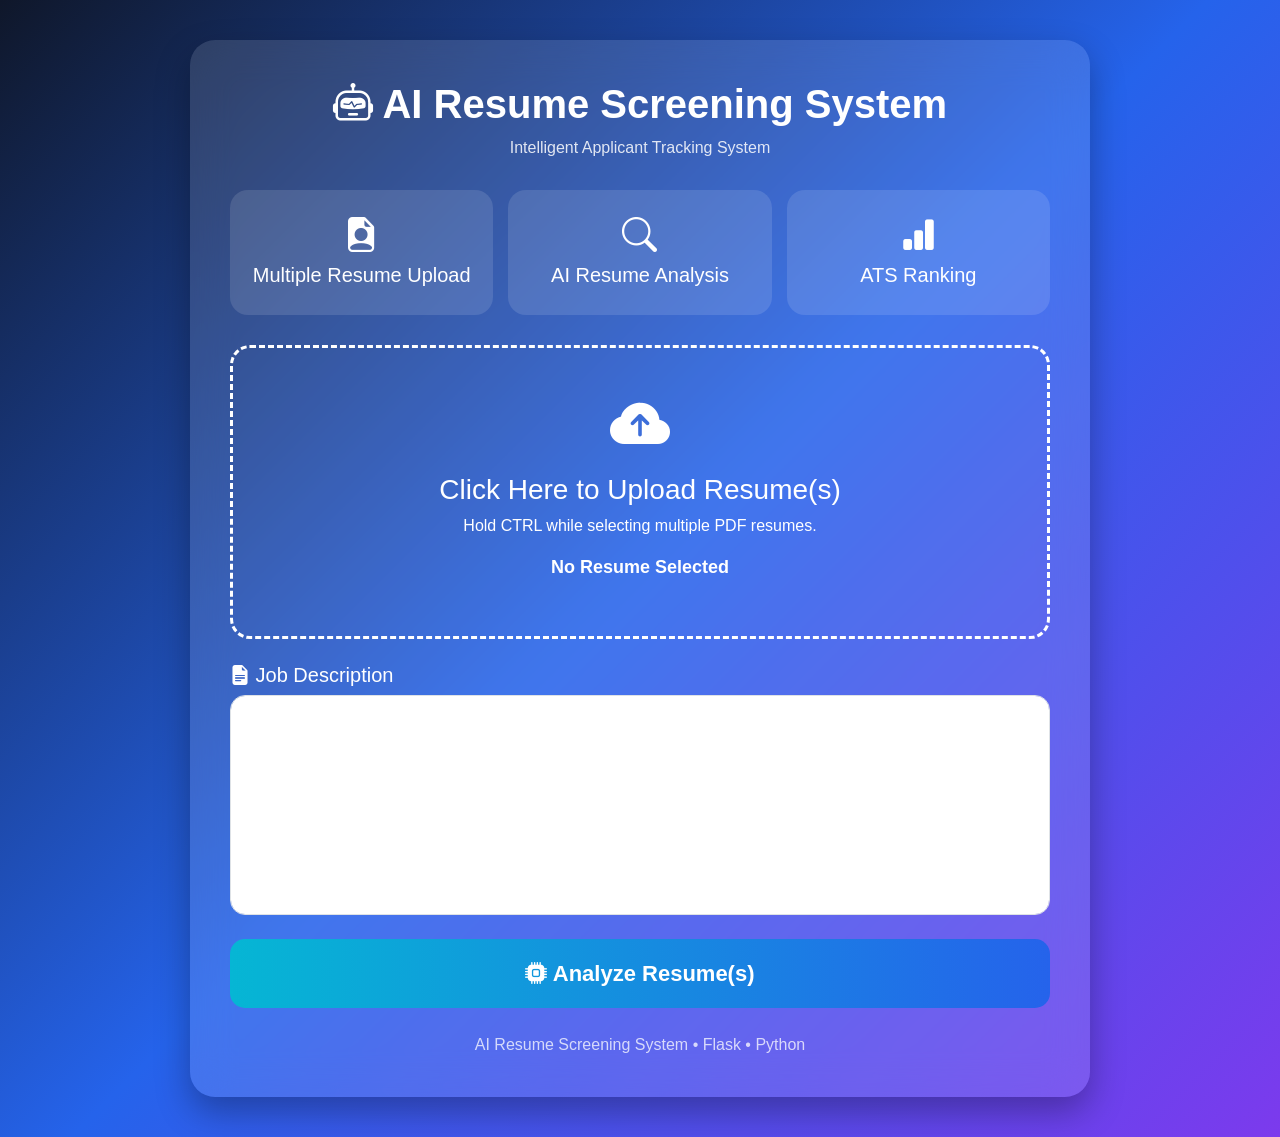
<file: templates/index.html>
<!DOCTYPE html>
<html lang="en">

<head>

<meta charset="UTF-8">
<meta name="viewport" content="width=device-width, initial-scale=1">

<title>AI Resume Screening System</title>

<link href="https://cdn.jsdelivr.net/npm/bootstrap@5.3.3/dist/css/bootstrap.min.css" rel="stylesheet">

<link href="https://cdn.jsdelivr.net/npm/bootstrap-icons@1.11.3/font/bootstrap-icons.css" rel="stylesheet">

<style>

*{
margin:0;
padding:0;
box-sizing:border-box;
font-family:'Segoe UI',sans-serif;
}

body{

background:linear-gradient(135deg,#0f172a,#2563eb,#7c3aed);

min-height:100vh;

display:flex;

justify-content:center;

align-items:center;

padding:40px;

}

.container-box{

width:900px;

background:rgba(255,255,255,.12);

backdrop-filter:blur(20px);

border-radius:25px;

padding:40px;

box-shadow:0 15px 35px rgba(0,0,0,.3);

color:white;

}

h1{

text-align:center;

font-weight:bold;

margin-bottom:8px;

}

.subtitle{

text-align:center;

opacity:.85;

margin-bottom:30px;

}

.stats{

display:flex;

gap:15px;

margin-bottom:30px;

}

.stat-card{

flex:1;

background:rgba(255,255,255,.12);

padding:20px;

border-radius:18px;

text-align:center;

transition:.3s;

}

.stat-card:hover{

transform:translateY(-5px);

background:rgba(255,255,255,.18);

}

.stat-card i{

font-size:35px;

margin-bottom:10px;

}

.upload-box{

border:3px dashed white;

border-radius:20px;

padding:35px;

text-align:center;

cursor:pointer;

transition:.3s;

display:block;

}

.upload-box:hover{

background:rgba(255,255,255,.12);

}

.upload-box i{

font-size:60px;

margin-bottom:15px;

}

input[type=file]{

display:none;

}

#fileText{

font-size:18px;

margin-top:15px;

font-weight:bold;

}

#fileList{

margin-top:20px;

}

.file-item{

background:rgba(255,255,255,.15);

padding:10px;

margin-bottom:8px;

border-radius:10px;

text-align:left;

}

textarea{

height:220px!important;

border-radius:15px!important;

padding:15px!important;

font-size:16px;

resize:none;

}

.btn-analyze{

width:100%;

padding:18px;

font-size:22px;

font-weight:bold;

border:none;

border-radius:15px;

background:linear-gradient(90deg,#06b6d4,#2563eb);

color:white;

transition:.3s;

}

.btn-analyze:hover{

transform:translateY(-3px);

box-shadow:0 10px 20px rgba(0,0,0,.3);

}

.footer{

margin-top:25px;

text-align:center;

opacity:.75;

}

</style>

</head>

<body>

<div class="container-box">

<h1>

<i class="bi bi-robot"></i>

AI Resume Screening System

</h1>

<p class="subtitle">

Intelligent Applicant Tracking System

</p>

<div class="stats">

<div class="stat-card">

<i class="bi bi-file-earmark-person-fill"></i>

<h5>Multiple Resume Upload</h5>

</div>

<div class="stat-card">

<i class="bi bi-search"></i>

<h5>AI Resume Analysis</h5>

</div>

<div class="stat-card">

<i class="bi bi-bar-chart-fill"></i>

<h5>ATS Ranking</h5>

</div>

</div>

<form action="/upload"

method="POST"

enctype="multipart/form-data">

<label for="resumeInput" class="upload-box">

<input

id="resumeInput"

type="file"

name="resumes"

multiple

accept=".pdf"

required>

<i class="bi bi-cloud-arrow-up-fill"></i>

<h3>Click Here to Upload Resume(s)</h3>

<p>Hold CTRL while selecting multiple PDF resumes.</p>

<div id="fileText">

No Resume Selected

</div>

<div id="fileList">

</div>

</label>

<br>

<label>

<h5>

<i class="bi bi-file-earmark-text-fill"></i>

Job Description

</h5>

</label>

<textarea

class="form-control"

name="job_description"

placeholder="Paste Job Description Here..."

required>

</textarea>

<br>

<button

type="submit"

class="btn-analyze">

<i class="bi bi-cpu-fill"></i>

Analyze Resume(s)

</button>

</form>

<div class="footer">

AI Resume Screening System • Flask • Python

</div>

</div>

<script>

const input=document.getElementById("resumeInput");

const fileText=document.getElementById("fileText");

const fileList=document.getElementById("fileList");

input.addEventListener("change",function(){

fileList.innerHTML="";

if(this.files.length==0){

fileText.innerHTML="No Resume Selected";

return;

}

fileText.innerHTML="✅ "+this.files.length+" Resume(s) Selected";

for(let i=0;i<this.files.length;i++){

let div=document.createElement("div");

div.className="file-item";

div.innerHTML="📄 "+this.files[i].name;

fileList.appendChild(div);

}

});

</script>

</body>

</html>
</file>
